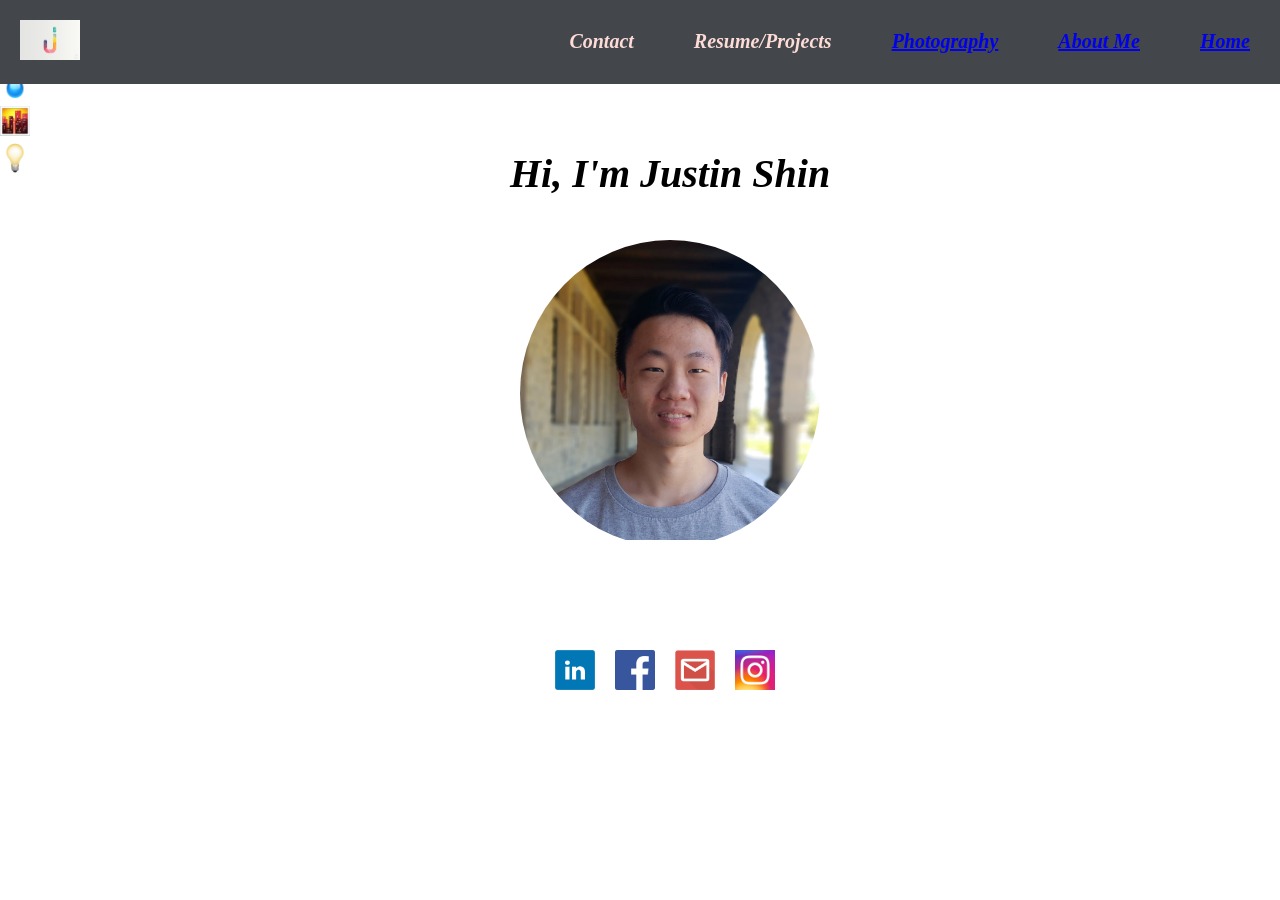
<file: index.html>
<!DOCTYPE html>
<html>
  <head>
    <link rel= "stylesheet" type = "text/css" href="assets/css/Home.css">
    <link href='https://fonts.googleapis.com/css?family=Bangers' rel='stylesheet' type='text/css'>
  	<script src="https://ajax.googleapis.com/ajax/libs/jquery/3.3.1/jquery.min.js"></script>
  	<script src="assets/javascript/home.js"></script>
  </head>
  <body>

    <!-- Nav Bar -->
    <div id="nav-bar">
      <div class="words">
        <div class= "tab"><a href= "web.html">Home</a></div>
        <div class= "tab"><a href = "aboutme.html">About Me</a></div>
        <div class= "tab"><a href = "photo.html">Photography</a></div>
        <div class= "tab">Resume/Projects</div>
        <div class= "tab">Contact</div>
        <div class="jlogo"><img src= "assets/images/jlogo.jpg" height= 40px></div>
      </div>
    </div>
    <div id="tryme">
      <div class="tryme">Try Me!!!</div>
      <div class= "bambooemoji"><img src= "assets/images/bambooemoji.png" height = 30px></div>
      <div class= "wateremoji"><img src= "assets/images/wateremoji.png" height = 30px></div>
      <div class= "cityemoji"><img src= "assets/images/cityemoji.png" height = 30px></div>
      <div class= "lightbulbemoji"><img src= "assets/images/lightbulbemoji.png" height = 30px></div>
    </div>
    <div id= "background">
      <div class = "bamboo"><img src= "assets/images/bamboo.jpg" width = 1370px height = 1000px></div>
    </div>
    <div id="title"> Hi, I'm Justin Shin</div>
    <div id = "me"><img src= "assets/images/me.jpg" height = 300px></div>

    <div id="numone"></div>
    <div id="social">
      <div class = "linkedin"><a href = "https://www.linkedin.com/in/itsjustshin"><img src= "assets/images/linkedin.png" height = 40px></a></div>
      <div class = "facebook"><a href = "http://www.facebook.com/justin.shin.9041"><img src= "assets/images/facebook.png" height = 40px></a></div>
      <div class = "email"><a href = "http://www.gmail.com"><img src= "assets/images/email.png" height = 40px></a></div>
      <div class = "insta"><a href = "http://www.instagram.com/itsjustshin"><img src= "assets/images/insta.png" height = 40px></a></div>
    </div>
    </body>
  </html>
</file>
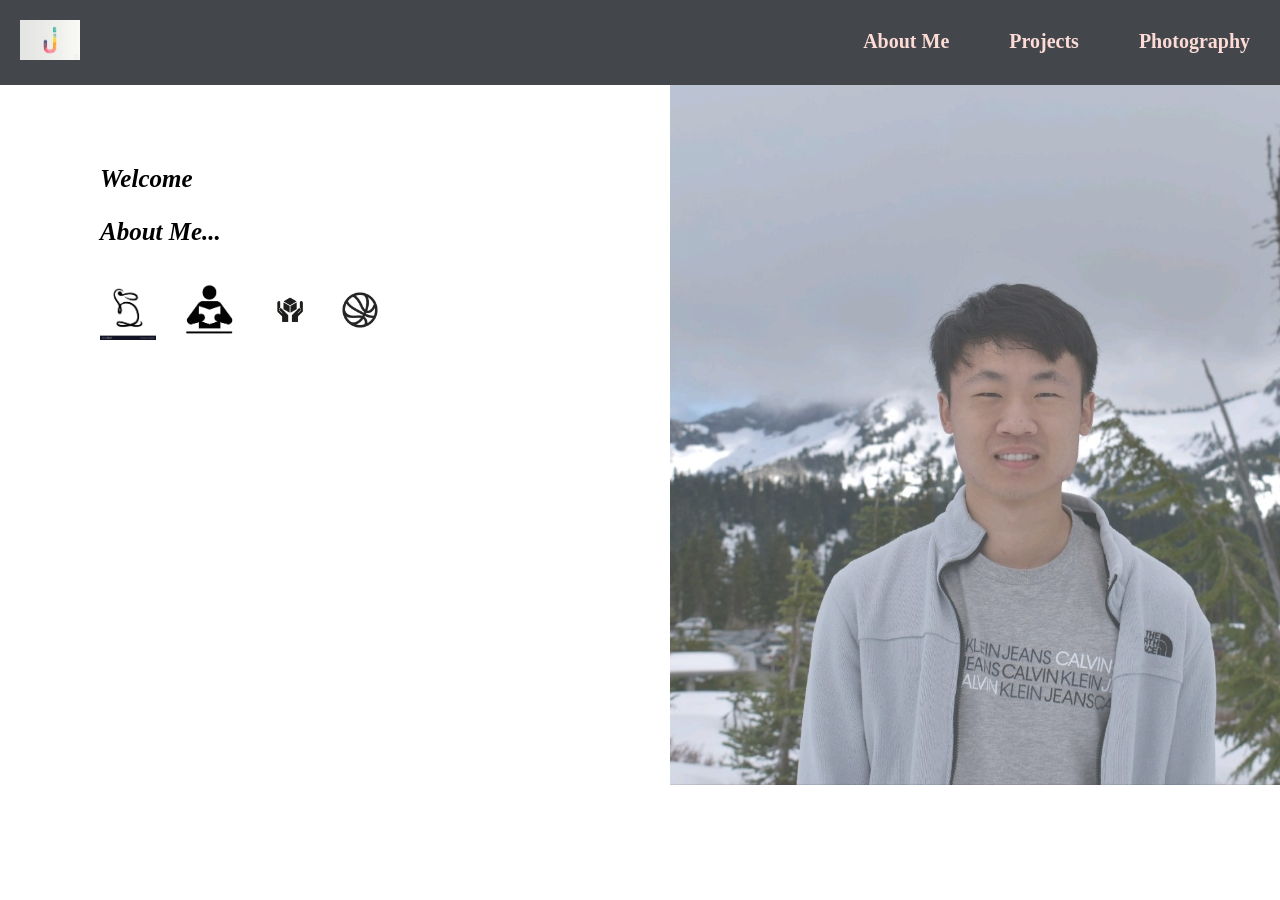
<file: aboutme.html>
<!DOCTYPE html>
<html>
  <head>
    <link rel= "stylesheet" type = "text/css" href="assets/css/Aboutme.css">
    <script src="https://ajax.googleapis.com/ajax/libs/jquery/3.3.1/jquery.min.js"></script>
    <script src="assets/javascript/aboutme.js"></script>
    <meta name="viewport" content="initial-scale=1.0, width=device-width">
  </head>
  <body>

    <!-- Nav Bar -->
    <div id="nav-bar">
      <div id="words">
        <div class="words">
          <div class= "tab"><a href = "photo.html" style="text-decoration:none; color:inherit;">Photography</a></div>
          <div class= "tab"><a href = "project.html" style= "text-decoration:none; color:inherit;">Projects</div>
          <div class= "tab"><a href = "aboutme.html" style="text-decoration:none; color:inherit;">About Me</a></div>
          <div class="jlogo"><a href = "web.html"><img src= "assets/images/jlogo.jpg" height= 40px></a></div>
        </div>
      </div>
    </div>
    <div id="emoji">
      <div class= "ball"><img src = "assets/images/basketball.png" height = 40px></div>
      <div class = "laptop"><img src = "assets/images/laptop.jpg" height = 60px></div>
      <div class = "korea"><img src= "assets/images/korea.jpg" height= 60px></div>
      <div class= "earth"><img src = "assets/images/earth.jpg" height= 60px></div>
    </div>

    <div id = "paragraph">

      <div class = "starter">
        <p>Click on one of the above images to learn more.</p>
      </div>

      <div class = "aboutme">
        <p>Hi! My name is Justin Shin. I am a 4th year at UC<br>
           Berkeley majoring in Data Science (emphasis in Business) <br>
           and obtaining a Certifcation of Entrepreneurship and Technology.<br>
           on the side. After graduation, I have strong interests in working <br>
           for the tech or healthcare industry field. <br>
           An interesting fact about me is that I have moved over <br>
           14 times and lived in 4 different countries. Through my <br>
           experiences, I had the privilege to be a part of many <br>
           communities/cultures and was forunate to have met countless <br>
           valuable connections throughout my life. Check out my <br>
           photography tab to see some of the places I have <br>
           visited and lived in.
        </p>
      </div>

      <div class = "study">
        <p>For this upcoming summer, I will be interning at Samsung Electronics <br>
          working with customer/market data insight.<br>
          I have previously worked as a student advisor at the UC Berkeley<br>
          Office of Undergraduate Admissions assisting incoming<br>
          students/parents and specializing in customer service.<br>
          I am also a member of the Data Analytics Team for the <br>
          UC Berkeley Division of Data Science. Through this <br>
          organization, I am exposed to working on various projects<br>
          of my interests and a network of peers who are also passionate <br>
          about data science. <br>
          Besides studying data science, I have a strong interest<br>
          in web design. This website was made extensively with <br>
          my knowledge in front-end web development (html/css/js).
        </p>
      </div>

      <div class = "care">
        <p>Most of my volunteer/community work focuses on helping the <br>
           environment and children. Since high school, I have worked<br>
           on many projects serving the communities I lived in as<br>
           well as working as a volunteer for educational children programs.<br>
           My most recent volunteer work is with the Berkeley <br>
           Project, which is a non-profit organization at UC <br>
           Berkeley that assist the Berkeley Community every semester. <br>
           I have worked as a site leader numerous times for the program <br>
           since freshman year. I have also spent time during<br>
           school breaks helping out at the American Cross Association working <br>
           with government contractors/employees on a military base in roles <br>
           related to working with data in healthcare.
        </p>
      </div>

      <div class = "sport">
          <p>During my free time, I like to spend time <br>
            with family/friends, working out, playing basketball <br>
            for my club team, and traveling. I also dabble a bit in stock <br>
            trading analysis, enjoy reading, and doing simulating side <br>
            projects with whatever time I have left in the day.
        </p>
      </div>

    </div>


    <div id = "sideimage">
      <div class = "starterimage"><img src ="assets/images/starters.jpg" width = 700px height = 700px></div>
      <div class = "aboutmeimage"><img src = "assets/images/aboutme.jpg" width = 700px height = 700px></div>
      <div class = "careimage"><img src = "assets/images/careimage.png" width = 700px height = 700px></div>
      <div class = "studyimage"><img src = "assets/images/pic.jpg" width = 700px height = 700px></div>
      <div class = "sportimage"><img src = "assets/images/sport.jpg" width = 700px height = 700px></div>
    </div>

    <div id = "title">
      <div class= "maintitle">
        <p>Welcome</p>
        <p>About Me...</p>
      </div>
    </div>

 <div class="dropdown">
  <button class="dropbtn">Explore</button>
  <div class="dropdown-content">
    <a href="web.html">Home</a>
    <a href="aboutme.html">About Me</a>
    <a href="project.html">Projects</a>
    <a href="photo.html">Photography</a>
  </div>
</div>

    </body>
  </html>
</file>
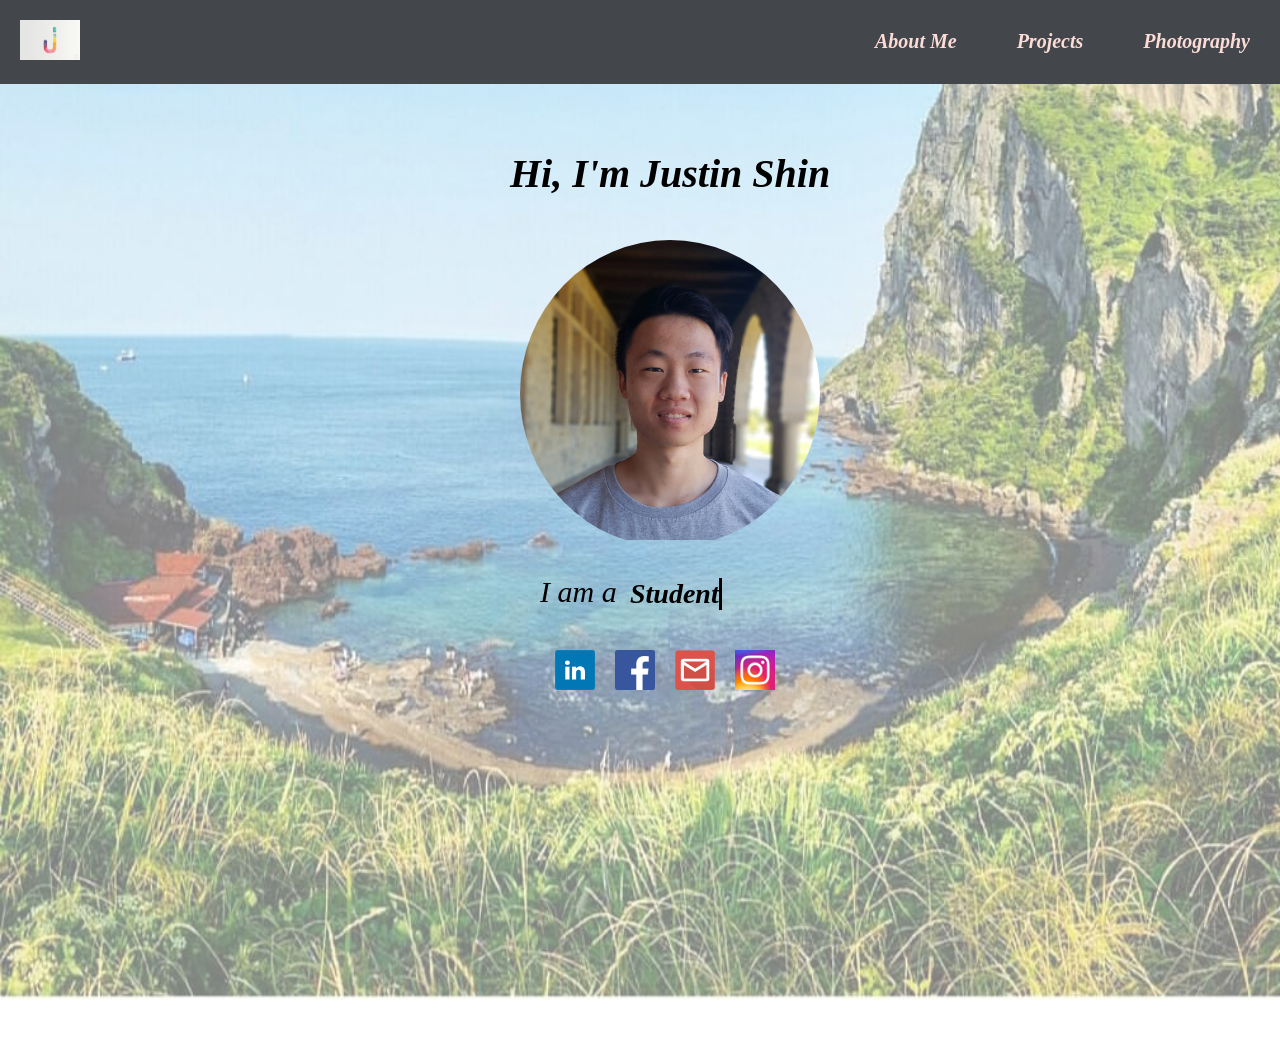
<file: web.html>
<!DOCTYPE html>
<html>
  <head>
    <link rel= "stylesheet" type = "text/css" href="assets/css/Home.css">
    <link href='https://fonts.googleapis.com/css?family=Bangers' rel='stylesheet' type='text/css'>
  	<script src="https://ajax.googleapis.com/ajax/libs/jquery/3.3.1/jquery.min.js"></script>
  	<script src="assets/javascript/home.js" type = text/javascript></script>
    <meta name="viewport" content="initial-scale=1.0, width=device-width">
  </head>
  <body>

    <!-- Nav Bar -->
    <div id = "whole">
    <div id="nav-bar">
      <div class="words">
        <div class= "tab"><a href = "photo.html" style="text-decoration:none; color:inherit;">Photography</a></div>
        <div class= "tab"><a href = "project.html" style= "text-decoration:none; color:inherit;">Projects</div>
        <div class= "tab"><a href = "aboutme.html" style="text-decoration:none; color:inherit;">About Me</a></div>
        <div class="jlogo"><a href = "web.html"><img src= "assets/images/jlogo.jpg" height= 40px></a></div>
      </div>
    </div>
    <div id="title"> Hi, I'm Justin Shin</div>
    <div id = "me"><img src= "assets/images/me.jpg" height = 300px></div>

    <div id="numone"></div>
    <div id="social">
      <div class = "linkedin"><a href = "https://www.linkedin.com/in/itsjustshin"><img src= "assets/images/linkedin.png" height = 40px></a></div>
      <div class = "facebook"><a href = "http://www.facebook.com/justin.shin.9041"><img src= "assets/images/facebook.png" height = 40px></a></div>
      <div class = "email"><a href = "mailto:j.shinhyun1019@berkeley.edu"><img src= "assets/images/email.png" height = 40px></a></div>
      <div class = "insta"><a href = "http://www.instagram.com/itsjustshin"><img src= "assets/images/insta.png" height = 40px></a></div>
    </div>
    <div id = "stayer">I am a</div>
    <div id="container">
    	<div id="text"></div>
    </div>
  </div>
</body>
</html>


  <script type="text/javascript">
// THIS IS FOR THE AUTOMATED TEXT TYPER
  // List of sentences
  var _CONTENT = ["Student", "Aspiring Data Scientist", "Nomad/Traveler", "Photography Hobbyist"];
  // Current sentence being processed
  var _PART = 0;

  // Character number of the current sentence being processed
  var _PART_INDEX = 0;

  // Holds the handle returned from setInterval
  var _INTERVAL_VAL;

  // Element that holds the text
  var _ELEMENT = document.querySelector("#text");

  // Implements typing effect
  function Type() {
  	var text =  _CONTENT[_PART].substring(0, _PART_INDEX + 1);
  	_ELEMENT.innerHTML = text;
  	_PART_INDEX++;

  	// If full sentence has been displayed then start to delete the sentence after some time
  	if(text === _CONTENT[_PART]) {
  		clearInterval(_INTERVAL_VAL);
  		setTimeout(function() {
  			_INTERVAL_VAL = setInterval(Delete, 50);
  		}, 1000);
  	}
  }

  // Implements deleting effect
  function Delete() {
  	var text =  _CONTENT[_PART].substring(0, _PART_INDEX - 1);
  	_ELEMENT.innerHTML = text;
  	_PART_INDEX--;

  	// If sentence has been deleted then start to display the next sentence
  	if(text === '') {
  		clearInterval(_INTERVAL_VAL);

  		// If last sentence then display the first one, else move to the next
  		if(_PART == (_CONTENT.length - 1))
  			_PART = 0;
  		else
  			_PART++;
  		_PART_INDEX = 0;

  		// Start to display the next sentence after some time
  		setTimeout(function() {
  			_INTERVAL_VAL = setInterval(Type, 100);
  		}, 200);
  	}
  }

  // Start the typing effect on load
  _INTERVAL_VAL = setInterval(Type, 100);
  </script>


  <div class="dropdown">
  <button class="dropbtn">Explore</button>
  <div class="dropdown-content">
    <a href = "web.html">Home</a>
    <a href="aboutme.html">About Me</a>
    <a href="project.html">Projects</a>
    <a href="photo.html">Photography</a>
  </div>
</div>




<div class="slideshow-container">

<div class="mySlides fade bamboo">
  <img src="assets/images/bamboo.jpg" width = 1370px height = 1000px>
</div>

<div class="mySlides fade water">
  <img src="assets/images/jeju.jpg" width= 1370px height= 1100px>
</div>

<div class="mySlides fade light">
  <img src="assets/images/leaves.jpg" width = 1370px height= 1200px>
</div>
<div class="mySlides fade city">
  <img src="assets/images/island.jpg" width = 1370px height= 1000px>
</div>
</div>
<br>

<div style="text-align:center">
  <span class="dot"></span>
  <span class="dot"></span>
  <span class="dot"></span>
</div>

<style>
.fade {
  animation-name: fade;
  animation-duration: 8s;
}
@keyframes fade {
  0% {opacity: 0;}
  40% {opacity: .4;}
  70% {opacity: .4;}
  100% {opacity: 0;}
}
</style>
 <script>
 // new script for slideshow animation instead of image click
 var slideIndex = 0;
 showSlides();
 showSlides();
 showSlides();
 showSlides();

function showSlides() {
  var i;
  var slides = document.getElementsByClassName("mySlides");
  var dots = document.getElementsByClassName("dot");
  for (i = 0; i < slides.length; i++) {
    slides[i].style.display = "none";
  }
  slideIndex++;
  if (slideIndex > slides.length) {slideIndex = 1}
  for (i = 0; i < dots.length; i++) {
    dots[i].className = dots[i].className.replace(" active", "");
  }
  slides[slideIndex-1].style.display = "block";
  dots[slideIndex-1].className += " active";
  setTimeout(showSlides, 8000); // Change image every 8 seconds

}
 </script>
</file>
<file: assets/css/Home.css>
body {
  margin: 0;
 /* background-color: #DAD2E3;*/
  margin-right: 0px;
  height: 100%;
  width: 100%;
}

#nav-bar {

  width: 100%;
  height: 84px;
  background:#43464b;
  position: fixed;
  z-index: 2;
  animation-name: fadeIn;
  animation-duration: 1.3s;
  animation-timing-function: ease-in;
}

.tab{
  display: inline-block;
  padding: 30px;
  border-radius: 20%;
  font-weight: bold;
  font-family: "Bodoni MT";
  font-size: 20px;
  float: right;
  color: #FDDCD7;
}

.tab:hover {
  cursor: pointer;
  animation-name: superbounce;
  animation-duration: .5s;
  animation-iteration-count: infinite;
}


.jlogo {
  padding: 20px;
  float: left;
}

.jlogo:hover{
  animation-name: fadeIn;
  animation-duration: 1.5s;
  cursor: pointer;
}

#title {
  position: fixed;
  font-weight: bold;
  font-family: "Bodoni MT";
  font-size: 40px;
  left: 510px;
  top: 150px;
  color: black;
  animation-name: slideDown;
  opacity: 0;
  animation-duration: 1.1s;
  animation-delay: .7s;
  animation-fill-mode: forwards;
  animation-timing-function: ease-in;
  z-index: 2;
}

#me{
  position: fixed;
  left: 520px;
  top: 240px;
  border-radius: 50%;
  overflow: hidden;
  z-index: 2;
}


#numone{
  font-family: "Bodoni MT";
  position: absolute;
  font-size: 20px;
  font-style: italic;
  left: 440px;
  top: 580px;
  color: black;
}

.linkedin{
  position: fixed;
  left: 555px;
  top: 650px;
  opacity: 0;
  animation-name: fadeInbounce;
  animation-duration: 1.1s;
  animation-delay: .1s;
  animation-fill-mode: forwards;
  animation-timing-function: ease-out;
  z-index: 2;
}

.facebook{
  position: fixed;
  left: 615px;
  top: 650px;
  opacity: 0;
  animation-name: fadeInbounce;
  animation-duration: 1.1s;
  animation-delay: .1s;
  animation-fill-mode: forwards;
  animation-timing-function: ease-out;
  z-index: 2;
}

.email{
  position: fixed;
  left: 675px;
  top: 650px;
  opacity: 0;
  animation-name: fadeInbounce;
  animation-duration: 1.1s;
  animation-delay: .1s;
  animation-fill-mode: forwards;
  animation-timing-function: ease-out;
  z-index: 2;
}

.insta{
  position: fixed;
  left: 735px;
  top: 650px;
  opacity: 0;
  animation-name: fadeInbounce;
  animation-duration: 1.1s;
  animation-delay: .1s;
  animation-fill-mode: forwards;
  animation-timing-function: ease-out;
  z-index: 2;
}


.linkedin:hover {
  animation-name: bounce;
  animation-duration: 1.5s;
  animation-fill-mode: forwards;
  animation-timing-function: ease-out;
  cursor: pointer;
}

.facebook:hover {
  animation-name: bounce;
  animation-duration: 1.5s;
  animation-fill-mode: forwards;
  animation-timing-function: ease-out;
  cursor: pointer;
}

.email:hover{
  animation-name: bounce;
  animation-duration: 1.5s;
  animation-fill-mode: forwards;
  animation-timing-function: ease-out;
  cursor: pointer;
}

.insta:hover{
  animation-name: bounce;
  animation-duration: 1.5s;
  animation-fill-mode: forwards;
  animation-timing-function: ease-out;
  cursor: pointer;
}

.bamboo{
  display: none;
	opacity: .5;
}

.water{
  display: none;
  opacity: .5;
}

.city{
  display: none;
  opacity: .5;
}

.light{
  display: none;
  opacity: .5;
}

// dropdown menu for mobile only

.dropbtn {
  background-color:#43464b;
  color: #FDDCD7;
  padding: 16px;
  font-size: 16px;
  border: none;
}

.dropdown {
  position: absolute;
  left: 100px;
  top: 50px;
  display: none;
}

.dropdown-content {
  display: none;
  position: absolute;
  background-color: #6699cc;
  min-width: 80px;
  box-shadow: 0px 8px 16px 0px rgba(0,0,0,0.2);
  z-index: 1;
  right: 0;
}

.dropdown-content a {
  color: black;
  text-decoration: none;
  display: block;
  font-size: 18px;
}

.dropdown-content a:hover {background-color: #ddd;}

.dropdown:hover .dropdown-content {display: block;}

.dropdown:hover .dropbtn {background-color: #6699cc;}

// end mobile only stuff

@keyframes fadeIn {
  from { opacity: 0; }
  to { opacity: 1; }
}

@keyframes slideDown {
	0% {
		transform: translateY(-100%);
    opacity: 0;
	}
	50%{
		transform: translateY(8%);
    opacity: .2;
	}
	65%{
		transform: translateY(-4%);
	}
	80%{
		transform: translateY(4%);
	}
	95%{
		transform: translateY(-2%);
	}
	100% {
		transform: translateY(0%);
    opacity: 1;
	}
}

@keyframes fadeInbounce {
	0% {
		transform: translateY(-100%);
    opacity: 0;
	}
	50%{
		transform: translateY(8%);
    opacity: .2;
	}
	65%{
		transform: translateY(-4%);
    opacity: .4;
	}
	80%{
		transform: translateY(4%);
    opacity: .6;
	}
	95%{
		transform: translateY(-2%);
    opacity: .8;
	}
	100% {
		transform: translateY(0%);
    opacity: 1;
    from{
      transform: translateY(0px);
    }
    to {
      transform: translateY(-15px);
    }
}
	}

@keyframes bounce {
  from{
    transform: translateY(0px);
    opacity: 0;
  }
  to {
    transform: translateY(-15px);
    opacity: .5;
  }
}

@keyframes superbounce {
  0%   { transform: translateY(0px); }
    10%   { transform: translateY(2px); }
    20%  { transform: translateY(4px); }
    30%  { transform: translateY(6px); }
    40%  { transform: translateY(8px); }
    50%  { transform: translateY(10px); }
    60% { transform: translateY(8px); }
    70%   { transform: translateY(6px); }
    80%  { transform: translateY(4px); }
    90%  { transform: translateY(2px); }
    100% { transform: translateY(0px); }
}

#stayer {
  position: fixed;
  font-style: italic;
  font-family: "Bodoni MT";
  font-size: 30px;
  left: 540px;
  top: 575px;
  color: black;
  z-index: 2;
}

body {
  font-family: "Bodoni MT";
  font-style: italic;
  font-size: 28px;
  color: black;
  z-index: 3;
}

#container {

  position: absolute;
  top: 577.5px;
  left: 630px;
}

#text {
  display: inline-block;
  color: black;
  font-weight: bold;
  border-right: 3px solid black;
  z-index: 3;
  position: fixed;
}

@media only screen and (max-width: 700px){
  #nav-bar {
    width: 100%;
    height: 55px;
  }
 .jlogo img{
    position: absolute;
    top: 12px;
    left: 6px;
    height:28px;
  }
  .tab {
    font-size: 6px;
    padding: 1px;
    padding-right: 40px;
    padding-top: 25px;
    visibility: hidden;
  }
  #me img {
    height: 200px;
  }
  #me {
    position: fixed;
    left: 87px;
    top: 180px;
  }
  #title {
    font-size: 15px;
    position: fixed;
    left: 123px;
    top: 140px;
  }
  #stayer {
    font-size: 15px;
    position: fixed;
    left: 110px;
    top: 410px;
  }
  #container {
    font-size: 15px;
    position: absolute;
    left: 155px;
    top: 410px;
  }
  .bamboo img{
    height: 700px;
    width: 100%;
  }
  .water img{
    height: 700px;
    width: 100%;
  }
  .city img{
    height: 700px;
    width: 100%;
  }
  .light img{
    height: 700px;
    width: 100%;
  }
  .linkedin img {
    height: 22px;
    position: absolute;
    left: -425px;
    top: -200px;
  }
  .facebook img{
    height: 22px;
    position: absolute;
    left: -455px;
    top: -200px;
  }
  .email img {
    height: 22px;
    position: absolute;
    left: -485px;
    top: -200px;
  }
  .insta img {
    height: 22px;
    position: absolute;
    left: -515px;
    top: -200px;
  }
  .dropdown {
    position: absolute;
    top: 6px;
    left: 80%;
    height:28px;
    z-index: 2;
    display: block;
  }
}
</file>
<file: assets/css/Aboutme.css>
body {
  margin: 0;
 /* background-color: #DAD2E3;*/
  margin-right: 0px;
  height: 100%;
  width: 100%;

}

#nav-bar {
  width: 100%;
  height: 85px;
  top: 0px;
  background:#43464b;
  position: fixed;
  z-index: 2;
  animation-name: fadeIn;
  animation-duration: 1.3s;
  animation-timing-function: ease-in;
}

.tab{
  display: inline-block;
  padding: 30px;
  border-radius: 20%;
  font-weight: bold;
  font-family: "Bodoni MT";
  font-size: 20px;
  float: right;
  color: #FDDCD7;
}

.tab:hover {
  cursor: pointer;
  animation-name: superbounce;
  animation-duration: .5s;
  animation-iteration-count: infinite;
}


.jlogo {
  padding: 20px;
  float: left;
}

.jlogo:hover{
  animation-name: fadeIn;
  animation-duration: 1.5s;
  cursor: pointer;
}

/* content stuff */

.maintitle{
  font-family: "Bodoni MT";
  font-weight: bold;
  font-style: italic;
  font-size: 25px;
}

#title{
  position: absolute;
  left: 100px;
  top:140px;
  animation-name: slideDown;
  animation-duration: 1.7s;
  animation-timing-function: ease-in;
}

.ball{
  position: absolute;
  left: 340px;
  top: 290px;
}

.ball:hover{
  cursor: pointer;
  animation-name: superbounce;
  animation-duration: 1s;
  animation-fill-mode: forwards;
}

.laptop {
  position: absolute;
  left: 180px;
  top: 280px;
}

.laptop:hover{
  cursor: pointer;
  animation-name: superbounce;
  animation-duration: 1s;
  animation-fill-mode: forwards;
}

.earth {
  position: absolute;
  left: 260px;
  top: 280px;
}

.earth:hover{
  cursor: pointer;
  animation-name: superbounce;
  animation-duration: 1s;
  animation-fill-mode: forwards;
}

.korea {
  position: absolute;
  left: 100px;
  top: 280px;
}

.korea:hover{
  cursor: pointer;
  animation-name: superbounce;
  animation-duration: 1s;
  animation-fill-mode: forwards;
}

.starter{
  position: absolute;
  top: 400px;
  left: 100px;
  font-family: "Bodoni MT";
  font-size: 20px;
  color: #b76e79;
  font-weight: bold;
  animation-name: fadeIn;
  animation-duration: 1.8s;
  animation-fill-mode: forwards;
  animation-delay: 1.6s;
  opacity: 0;
}

.aboutme {
  position: absolute;
  top: 400px;
  left: 100px;
  font-family: "Bodoni MT";
  font-size: 20px;
  color: #b76e79;
  font-weight: bold;
  display: none;
}

.study {
  position: absolute;
  top: 400px;
  left: 100px;
  font-family: "Bodoni MT";
  font-size: 20px;
  color: #b76e79;
  font-weight: bold;
  display: none;
}

.care {
  position: absolute;
  top: 400px;
  left: 100px;
  font-family: "Bodoni MT";
  font-size: 20px;
  color: #b76e79;
  font-weight: bold;
  display: none;
}

.sport{
  position: absolute;
  top: 400px;
  left: 100px;
  font-family: "Bodoni MT";
  font-size: 20px;
  color: #b76e79;
  font-weight: bold;
  display: none;
}

.starterimage {
  position: absolute;
  left: 670px;
  top: 85px;
  opacity: .75;
  animation-name: fadeInopacity;
  animation-duration: 1.8s;
  animation-fill-mode: forwards;
  animation-delay: 1.6s;
  opacity: 0;
}

.aboutmeimage {
  position: absolute;
  left: 670px;
  top:85px;
  display: none;
  opacity: .75;
}

.careimage {
  position: absolute;
  left: 670px;
  top:85px;
  display: none;
  opacity: .75;
}

.studyimage {
  position: absolute;
  left: 770px;
  top: 85px;
  display: none;
  opacity: .75;
}

.sportimage {
  position: absolute;
  left: 670px;
  top: 85px;
  display: none;
  opacity: .75;
}

// dropdown menu for mobile only

.dropbtn {
  background-color:#43464b;
  color: #FDDCD7;
  padding: 16px;
  font-size: 16px;
  border: none;
}

.dropdown {
  position: absolute;
  left: 100px;
  top: 50px;
  display: none;
}

.dropdown-content {
  display: none;
  position: absolute;
  background-color: #6699cc;
  min-width: 80px;
  box-shadow: 0px 8px 16px 0px rgba(0,0,0,0.2);
  z-index: 1;
  right: 0;
}

.dropdown-content a {
  color: black;
  text-decoration: none;
  display: block;
}

.dropdown-content a:hover {background-color: #ddd;}

.dropdown:hover .dropdown-content {display: block;}

.dropdown:hover .dropbtn {background-color: #6699cc;}

// end mobile only stuff

@keyframes fadeIn {
  from { opacity: 0; }
  to { opacity: 1; }
}

@keyframes fadeInopacity {
  from {opacity: 0;}
  to {opacity: .75;}
}

@keyframes superbounce {
  0%   { transform: translateY(0px); }
    10%   { transform: translateY(2px); }
    20%  { transform: translateY(4px); }
    30%  { transform: translateY(6px); }
    40%  { transform: translateY(8px); }
    50%  { transform: translateY(10px); }
    60% { transform: translateY(8px); }
    70%   { transform: translateY(6px); }
    80%  { transform: translateY(4px); }
    90%  { transform: translateY(2px); }
    100% { transform: translateY(0px); }
}

@keyframes slideDown {
	0% {
		transform: translateY(-100%);
    opacity: 0;
	}
	50%{
		transform: translateY(8%);
    opacity: .2;
	}
	65%{
		transform: translateY(-4%);
	}
	80%{
		transform: translateY(4%);
	}
	95%{
		transform: translateY(-2%);
	}
	100% {
		transform: translateY(0%);
	}
}

@media only screen and (max-width: 700px){
  #nav-bar {
    width: 100%;
    height: 55px;
  }
  .jlogo img{
    position: absolute;
    top: 12px;
    left: 6px;
    height:28px;
  }
  .tab {
    font-size: 6px;
    padding: 1px;
    padding-right: 40px;
    padding-top: 25px;
    visibility: hidden;
  }
  #title{
    position: absolute;
    top: 70px;
    left: 30px;
  }
  .maintitle{
    font-size: 10px;
  }
  .korea img{
    height: 30px;
    position: absolute;
    left: -70px;
    top: -150px;
  }
  .laptop img{
    height: 30px;
    position: absolute;
    left: -110px;
    top: -147px;
  }
  .earth img{
    height: 30px;
    position: absolute;
    left: -152px;
    top: -146px;
  }
  .ball img{
    height: 30px;
    position: absolute;
    left: -197px;
    top: -157px;
  }
  .starter {
    position: absolute;
    font-size: 10px;
    left: 30px;
    top: 170px;
  }
  .aboutme {
    position: absolute;
    font-size: 10px;
    left: 30px;
    top: 170px;
  }
  .study {
    position: absolute;
    font-size: 10px;
    left: 30px;
    top: 170px;
  }
  .care {
    position: absolute;
    font-size: 10px;
    left: 30px;
    top: 170px;
  }
  .sport {
    position: absolute;
    font-size: 10px;
    left: 30px;
    top: 170px;
  }
  .starterimage img {
    height: 100%;
    width: 100%;
  }
  .starterimage {
    position: absolute;
    left: 0px;
    top: 355px;
  }
  .aboutmeimage img{
    height: 100%;
    width: 100%;
  }
  .aboutmeimage {
    position: absolute;
    left: 0px;
    top: 355px;
  }
  .careimage img{
    position: fixed;
    left: 5%;
    top: 60%;
    height: 15%;
    width: 80%;
  }
  .careimage {
    position: absolute;
    left: 0px;
    top: 355px;
  }
  .studyimage img{
    height: 100%;
    width: 100%;
  }
  .studyimage {
    position: absolute;
    left: 0px;
    top: 355px;
  }
  .sportimage img{
    height: 100%;
    width: 100%;
  }
  .sportimage {
    position: absolute;
    left: 0px;
    top: 355px;
  }
  .dropdown {
    position: absolute;
    top: 16px;
    left: 80%;
    height:28px;
    z-index: 2;
    display: block;
  }

}
</file>
